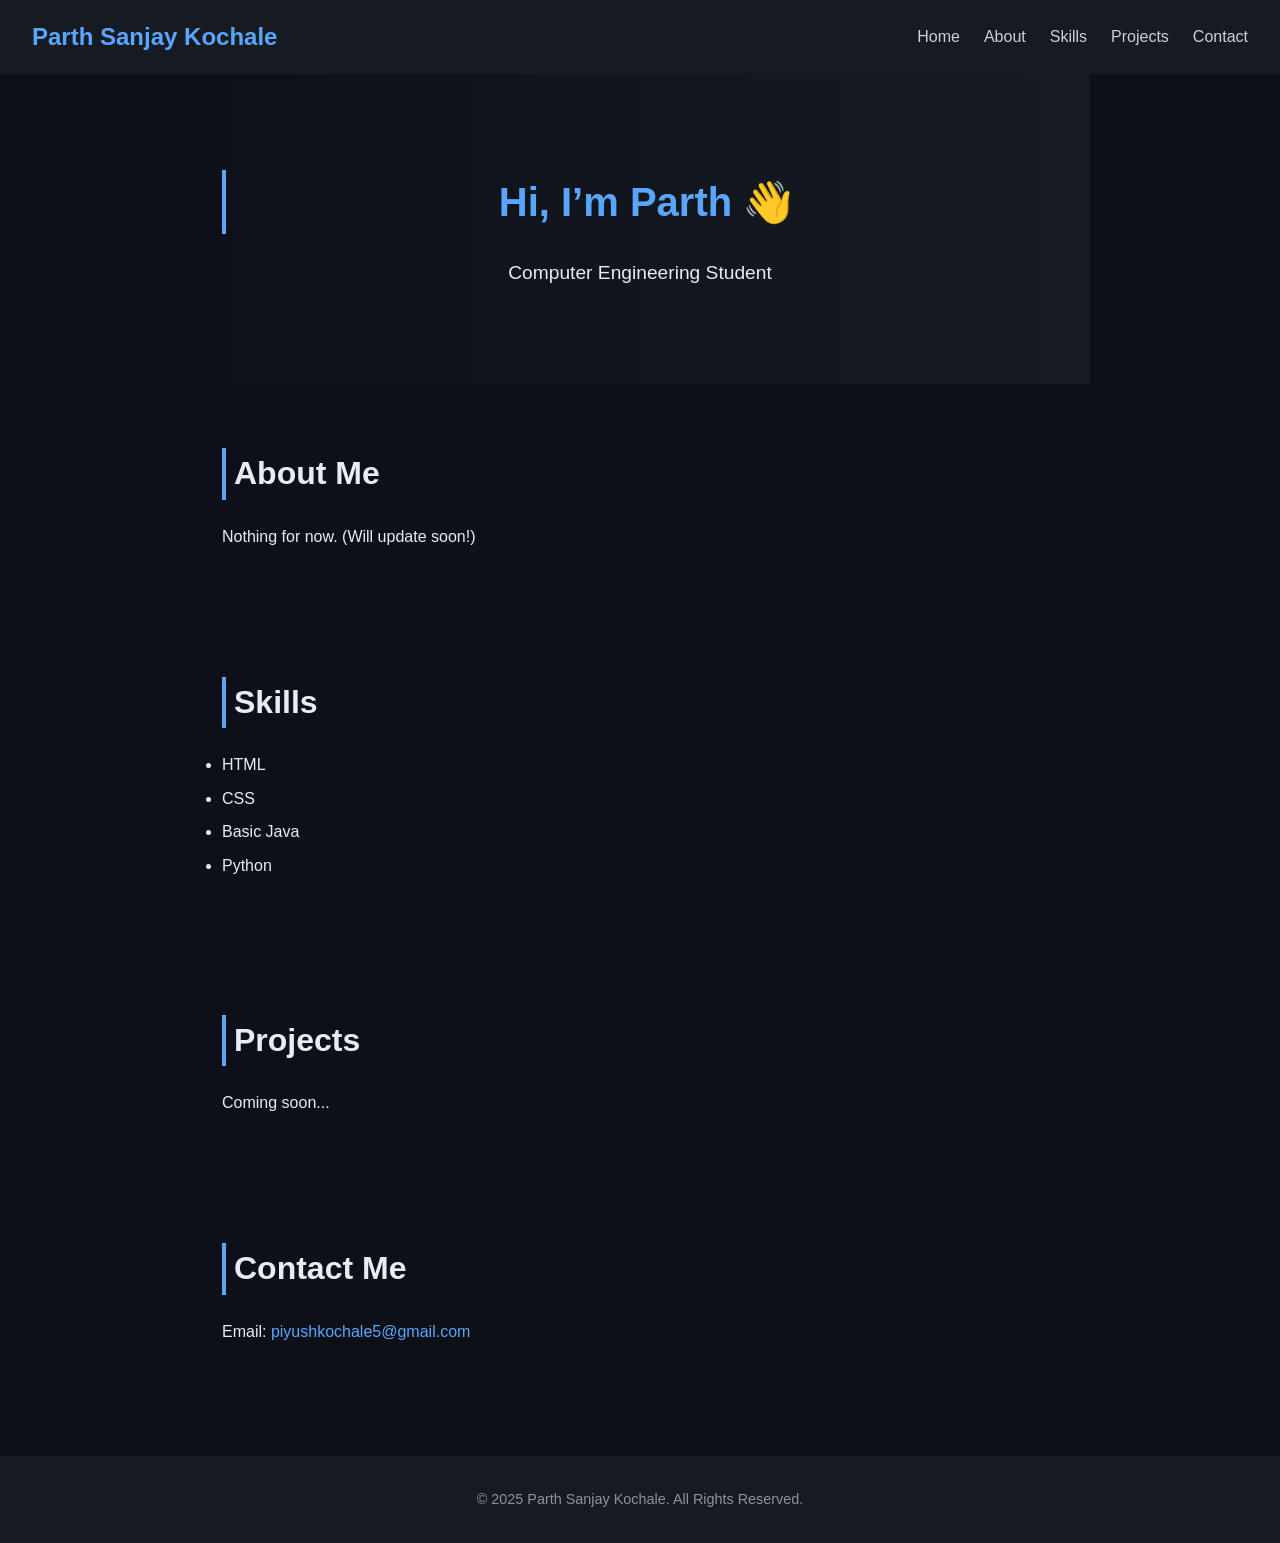
<file: index.html>
<!DOCTYPE html>
<html lang="en">
<head>
  <meta charset="UTF-8">
  <meta name="viewport" content="width=device-width, initial-scale=1.0">
  <title>Parth Sanjay Kochale | Portfolio</title>
  <link rel="stylesheet" href="style.css"> 
</head>
<body>

  <!-- ===== HEADER / NAVBAR ===== -->
  <header>
    <nav>
      <h1>Parth Sanjay Kochale</h1>
      <ul>
        <li><a href="#home">Home</a></li>
        <li><a href="#about">About</a></li>
        <li><a href="#skills">Skills</a></li>
        <li><a href="#projects">Projects</a></li>
        <li><a href="#contact">Contact</a></li>
      </ul>
    </nav>
  </header>

  <!-- ===== HERO SECTION ===== -->
  <section id="home">
    <h2>Hi, I’m Parth 👋</h2>
    <p>Computer Engineering Student</p>
  </section>

  <!-- ===== ABOUT SECTION ===== -->
  <section id="about">
    <h2>About Me</h2>
    <p>Nothing for now. (Will update soon!)</p>
  </section>

  <!-- ===== SKILLS SECTION ===== -->
  <section id="skills">
    <h2>Skills</h2>
    <ul>
      <li>HTML</li>
      <li>CSS</li>
      <li>Basic Java</li>
      <li>Python</li>
    </ul>
  </section>

  <!-- ===== PROJECTS SECTION ===== -->
  <section id="projects">
    <h2>Projects</h2>
    <p>Coming soon...</p>
  </section>

  <!-- ===== CONTACT SECTION ===== -->
  <section id="contact">
    <h2>Contact Me</h2>
    <p>Email: <a href="mailto:piyushkochale5@gmail.com">piyushkochale5@gmail.com</a></p>
  </section>

  <!-- ===== FOOTER ===== -->
  <footer>
    <p>© 2025 Parth Sanjay Kochale. All Rights Reserved.</p>
  </footer>

</body>
</html>
</file>
<file: style.css>
/* ====== GLOBAL STYLES ====== */
* {
  margin: 0;
  padding: 0;
  box-sizing: border-box;
  font-family: "Segoe UI", Arial, sans-serif;
}

body {
  background-color: #0d1117;
  color: #e6edf3;
  line-height: 1.6;
}

/* ====== NAVBAR ====== */
header {
  background: #161b22;
  padding: 1rem 2rem;
  position: sticky;
  top: 0;
  z-index: 1000;
}

nav {
  display: flex;
  justify-content: space-between;
  align-items: center;
}

nav h1 {
  font-size: 1.5rem;
  color: #58a6ff;
}

nav ul {
  list-style: none;
  display: flex;
  gap: 1.5rem;
}

nav ul li a {
  text-decoration: none;
  color: #c9d1d9;
  font-weight: 500;
  transition: color 0.3s ease;
}

nav ul li a:hover {
  color: #58a6ff;
}

/* ====== HERO SECTION ====== */
#home {
  text-align: center;
  padding: 6rem 2rem;
  background: linear-gradient(to right, #0d1117, #161b22);
}

#home h2 {
  font-size: 2.5rem;
  color: #58a6ff;
}

#home p {
  font-size: 1.2rem;
  margin-top: 1rem;
}

/* ====== SECTION STYLES ====== */
section {
  padding: 4rem 2rem;
  max-width: 900px;
  margin: auto;
}

h2 {
  font-size: 2rem;
  margin-bottom: 1.5rem;
  border-left: 4px solid #58a6ff;
  padding-left: 0.5rem;
}

ul li {
  margin: 0.5rem 0;
}

/* ====== CONTACT ====== */
#contact a {
  color: #58a6ff;
  text-decoration: none;
}

#contact a:hover {
  text-decoration: underline;
}

/* ====== FOOTER ====== */
footer {
  text-align: center;
  padding: 2rem;
  background: #161b22;
  margin-top: 3rem;
  font-size: 0.9rem;
  color: #8b949e;
}
</file>
